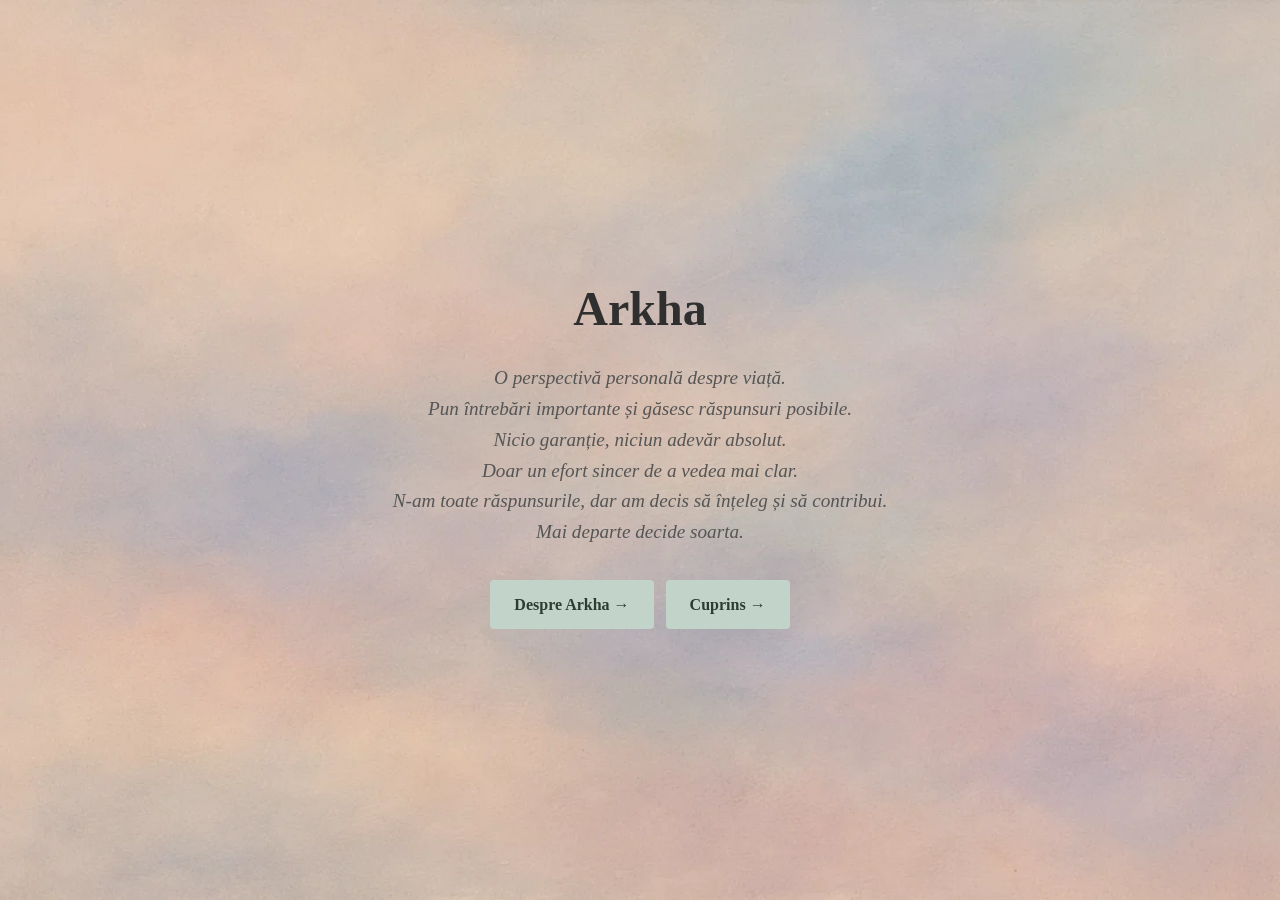
<file: index.html>
<!DOCTYPE html>
<html lang="ro">
<head>
  <title>Arkha</title>
  <meta charset="UTF-8" />
  <meta http-equiv="X-UA-Compatible" content="IE=edge" />
  <meta name="viewport" content="width=device-width, initial-scale=1.0" />
  <meta name="description" content="O perspectivă personală despre viață. Ca să înțeleg mai bine ce se întâmplă pun întrebări importante și găsesc răspunsuri posibile." />
  <meta name="author" content="Tiberiu" />
  <meta name="robots" content="index, follow" />
  <link rel="icon" href="media/favicon.ico" type="image/x-icon" />
  <link rel="stylesheet" href="style.css" />
</head>
<body class="cover">
  <main class="cover-content">
    <h1>Arkha</h1>
    <p class="subtitle">O perspectivă personală despre viață.
      <br>  
      Pun întrebări importante și găsesc răspunsuri posibile.
        <br>
        Nicio garanție, niciun adevăr absolut.
        <br>
        Doar un efort sincer de a vedea mai clar.
        <br>
        N-am toate răspunsurile, dar am decis să înțeleg și să contribui.<br>
        Mai departe decide soarta.</p>
   
   <div class="btn-group">
        <a href="despre-arkha.html" class="btn">Despre Arkha →</a>
        <a href="despre-arkha.html" class="btn">Cuprins →</a>
   </div>
    <p class="author">Tiberiu</p>
  </main>
</body>
</html>
</file>
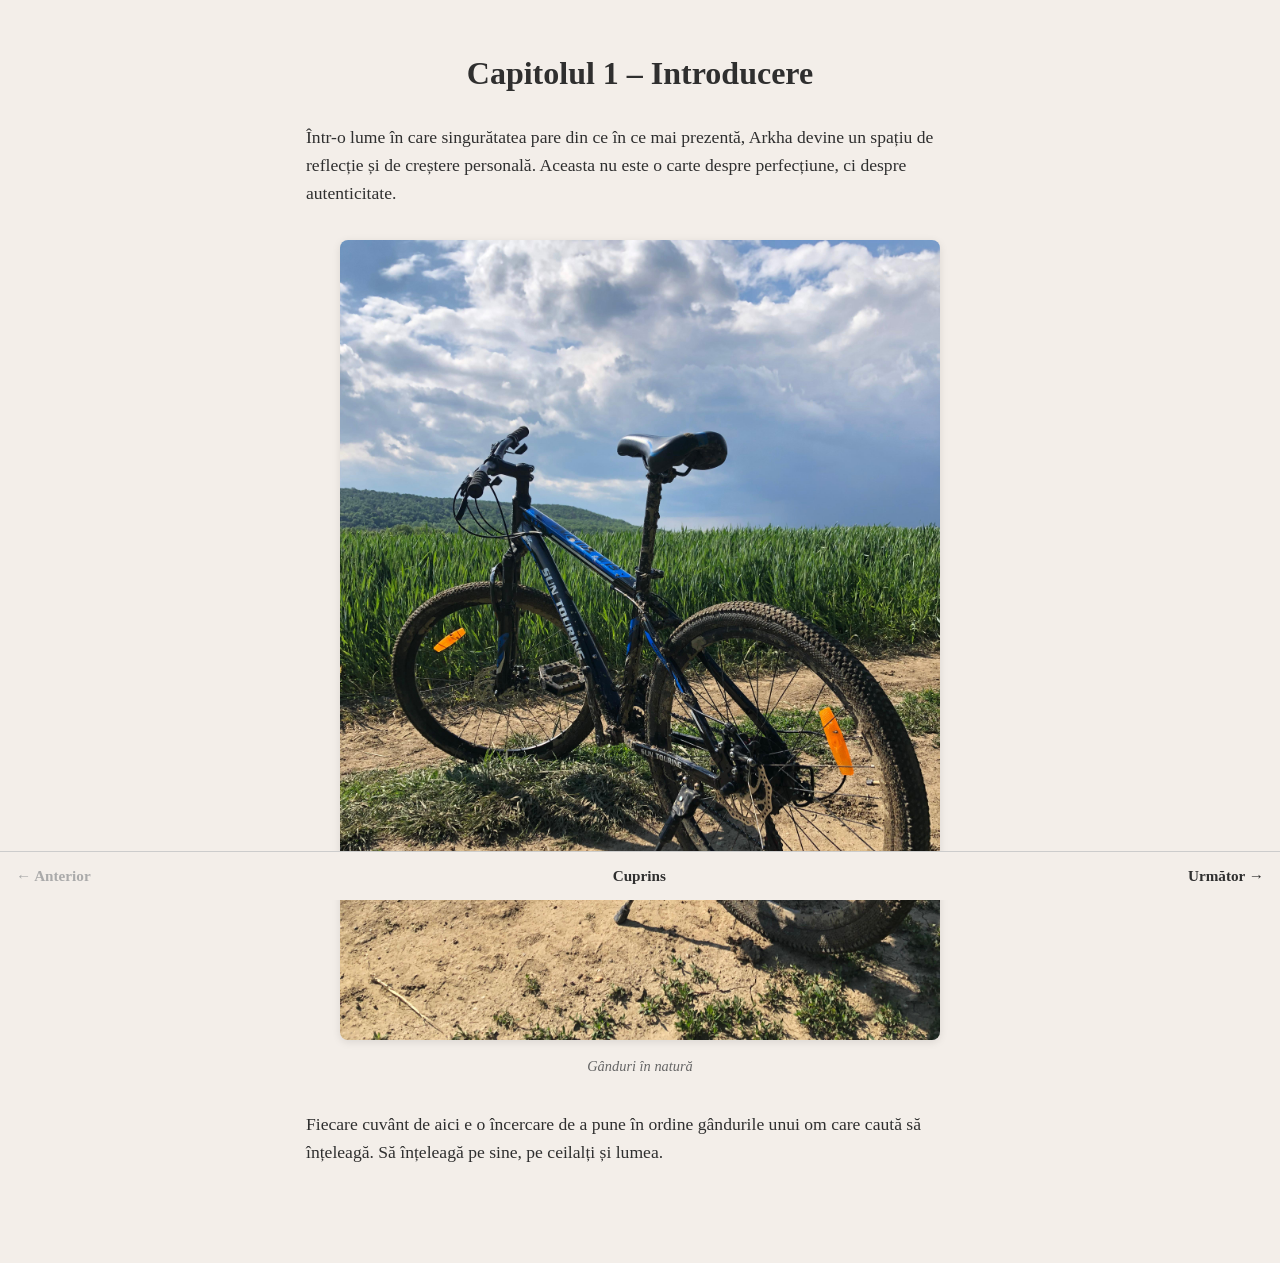
<file: introducere.html>
<!DOCTYPE html>
<html lang="ro">
<head>
  <meta charset="UTF-8" />
  <meta name="viewport" content="width=device-width, initial-scale=1.0" />
  <title>Capitolul 1 – Introducere | Arkha lui Tiberiu</title>
  <link rel="stylesheet" href="style.css" />
</head>
<body>
  <main class="chapter">
    <h1>Capitolul 1 – Introducere</h1>

    <p>
      Într-o lume în care singurătatea pare din ce în ce mai prezentă,
      Arkha devine un spațiu de reflecție și de creștere personală.
      Aceasta nu este o carte despre perfecțiune, ci despre autenticitate.
    </p>

    <figure class="image-block">
  <img src="media/natura.jpg" alt="O imagine sugestivă" />
  <figcaption>Gânduri în natură</figcaption>
</figure>


    <p>
      Fiecare cuvânt de aici e o încercare de a pune în ordine gândurile
      unui om care caută să înțeleagă. Să înțeleagă pe sine, pe ceilalți și lumea.
    </p>

    <!-- Exemplu imagine -->
    <!-- <img src="img/exemplu.jpg" alt="O ilustrație sugestivă" class="chapter-image"> -->
  </main>

  <!-- Navigare sticky -->
  <nav class="chapter-nav">
    <a href="#" class="nav-link disabled">← Anterior</a>
    <a href="cuprins.html" class="nav-link">Cuprins</a>
    <a href="capitol-2.html" class="nav-link">Următor →</a>
  </nav>
</body>
</html>
</file>
<file: style.css>
/* Reset de bază */
* {
  margin: 0;
  padding: 0;
  box-sizing: border-box;
}

/* Paletă naturală */
:root {
  --bg: #f3eee9;
  --text: #2f2f2f;
  --accent: #7e9c8f;
  --btn-bg: #c2d4ca;
  --btn-text: #2d3b33;
}

/* Font de bază */
body {
  font-family: 'Georgia', serif;
  color: var(--text);
  background-color: var(--bg);
  line-height: 1.6;
}

/* Pagina de titlu */
.cover {
  height: 100vh;
  display: flex;
  align-items: center;
  justify-content: center;
  background-image: url('media/background_index.webp');
  background-size: cover;
  background-position: center center;
  background-repeat: no-repeat;

}

.cover-content {
  text-align: center;
  padding: 2rem;
}

.cover-content h1 {
  font-size: 3rem;
  margin-bottom: 1rem;
}

.subtitle {
  font-size: 1.2rem;
  margin-bottom: 2rem;
  color: #555;
  font-style: italic;
}

/* Grup de butoane */
.btn-group {
  display: flex;
  gap: 0.75rem; /* spațiu între butoane */
  flex-wrap: wrap; /* permite trecerea pe linia următoare pe ecrane mici */
  justify-content: center; /* opțional: centrează grupul */
}


/* Buton */
.btn {
  background-color: var(--btn-bg);
  color: var(--btn-text);
  padding: 0.75rem 1.5rem;
  text-decoration: none;
  border-radius: 4px;
  font-weight: bold;
  transition: background-color 0.3s ease;
}

.btn:hover {
  background-color: var(--accent);
  color: #fff;
}

.author {
display:none;
  position: fixed;
  left: 50%;
  transform: translateX(-50%);
  margin-top: 50px;
  font-size: 1rem;
  user-select: none;
  pointer-events: none;
}

/* De aici incepe cartea */

/* Capitole */
.chapter {
  max-width: 700px;
  margin: 3rem auto 6rem auto;
  padding: 0 1rem;
}

.chapter h1 {
  font-size: 2rem;
  margin-bottom: 1.5rem;
  text-align: center;
}

.chapter p {
  margin-bottom: 1.5rem;
  font-size: 1.1rem;
}

/* Imagini în capitole */
.chapter-image {
  width: 100%;
  max-width: 600px;
  margin: 2rem auto;
  display: block;
  border-radius: 8px;
}

/* Navigare capitole */
.chapter-nav {
  position: fixed;
  bottom: 0;
  width: 100%;
  background-color: var(--bg);
  border-top: 1px solid #ccc;
  display: flex;
  justify-content: space-between;
  padding: 0.75rem 1rem;
  font-size: 0.95rem;
}

.nav-link {
  text-decoration: none;
  color: var(--text);
  font-weight: bold;
}

.nav-link:hover {
  color: var(--accent);
}

.nav-link.disabled {
  color: #aaa;
  pointer-events: none;
}




/* Cuprins */
.toc {
  max-width: 600px;
  margin: 4rem auto;
  padding: 0 1rem;
}

.toc h1 {
  font-size: 2rem;
  margin-bottom: 2rem;
  text-align: center;
}

.toc-list {
  list-style:  decimal inside;
  font-size: 1.1rem;
  line-height: 1.8;
}

.toc-list a {
  text-decoration: none;
  color: var(--text);
}

.toc-list a:hover {
  color: var(--accent);
}

.moc-list {
  display: block;
padding-top: 300 px;
  list-style:  inside;
  font-size: 1.1rem;
  line-height: 1.8;
}
.moc-list a {
  text-decoration: none;
  color: var(--text);
}

.moc-list a:hover {
  color: var(--accent);
}

.image-block {
  margin: 2rem auto;
  max-width: 600px;
  text-align: center;
}

.image-block img {
  width: 100%;
  border-radius: 8px;
  box-shadow: 0 2px 8px rgba(0, 0, 0, 0.1);
}

.image-block figcaption {
  font-size: 0.9rem;
  color: #666;
  margin-top: 0.5rem;
  font-style: italic;
}




blockquote {
  font-style: italic;
  margin: 2rem 0;
  padding: 1rem 1.5rem;
  border-left: 4px solid var(--accent);
  background-color: #f5f2ee;
  color: #444;
  max-width: 600px;
}




.footnotes {
  font-size: 0.9rem;
  color: #555;
  margin-top: 3rem;
  max-width: 700px;
  padding: 1rem;
  border-top: 1px solid #ccc;
}

.footnotes ol {
  margin-left: 1.2rem;
  padding-left: 0.5rem;
}

.footnotes li {
  margin-bottom: 0.5rem;
}

sup a {
  text-decoration: none;
  font-size: 0.8em;
}


/* Titluri secundare (h2) */
h2 {
  font-size: 1.6rem;
  margin-top: 3rem;
  margin-bottom: 1rem;
  color: var(--accent);
  border-left: 4px solid var(--accent);
  padding-left: 0.75rem;
}

/* Titluri tertiare (h3) */
h3 {
  font-size: 1.3rem;
  margin-top: 2rem;
  margin-bottom: 0.75rem;
  color: #444;
}
</file>
